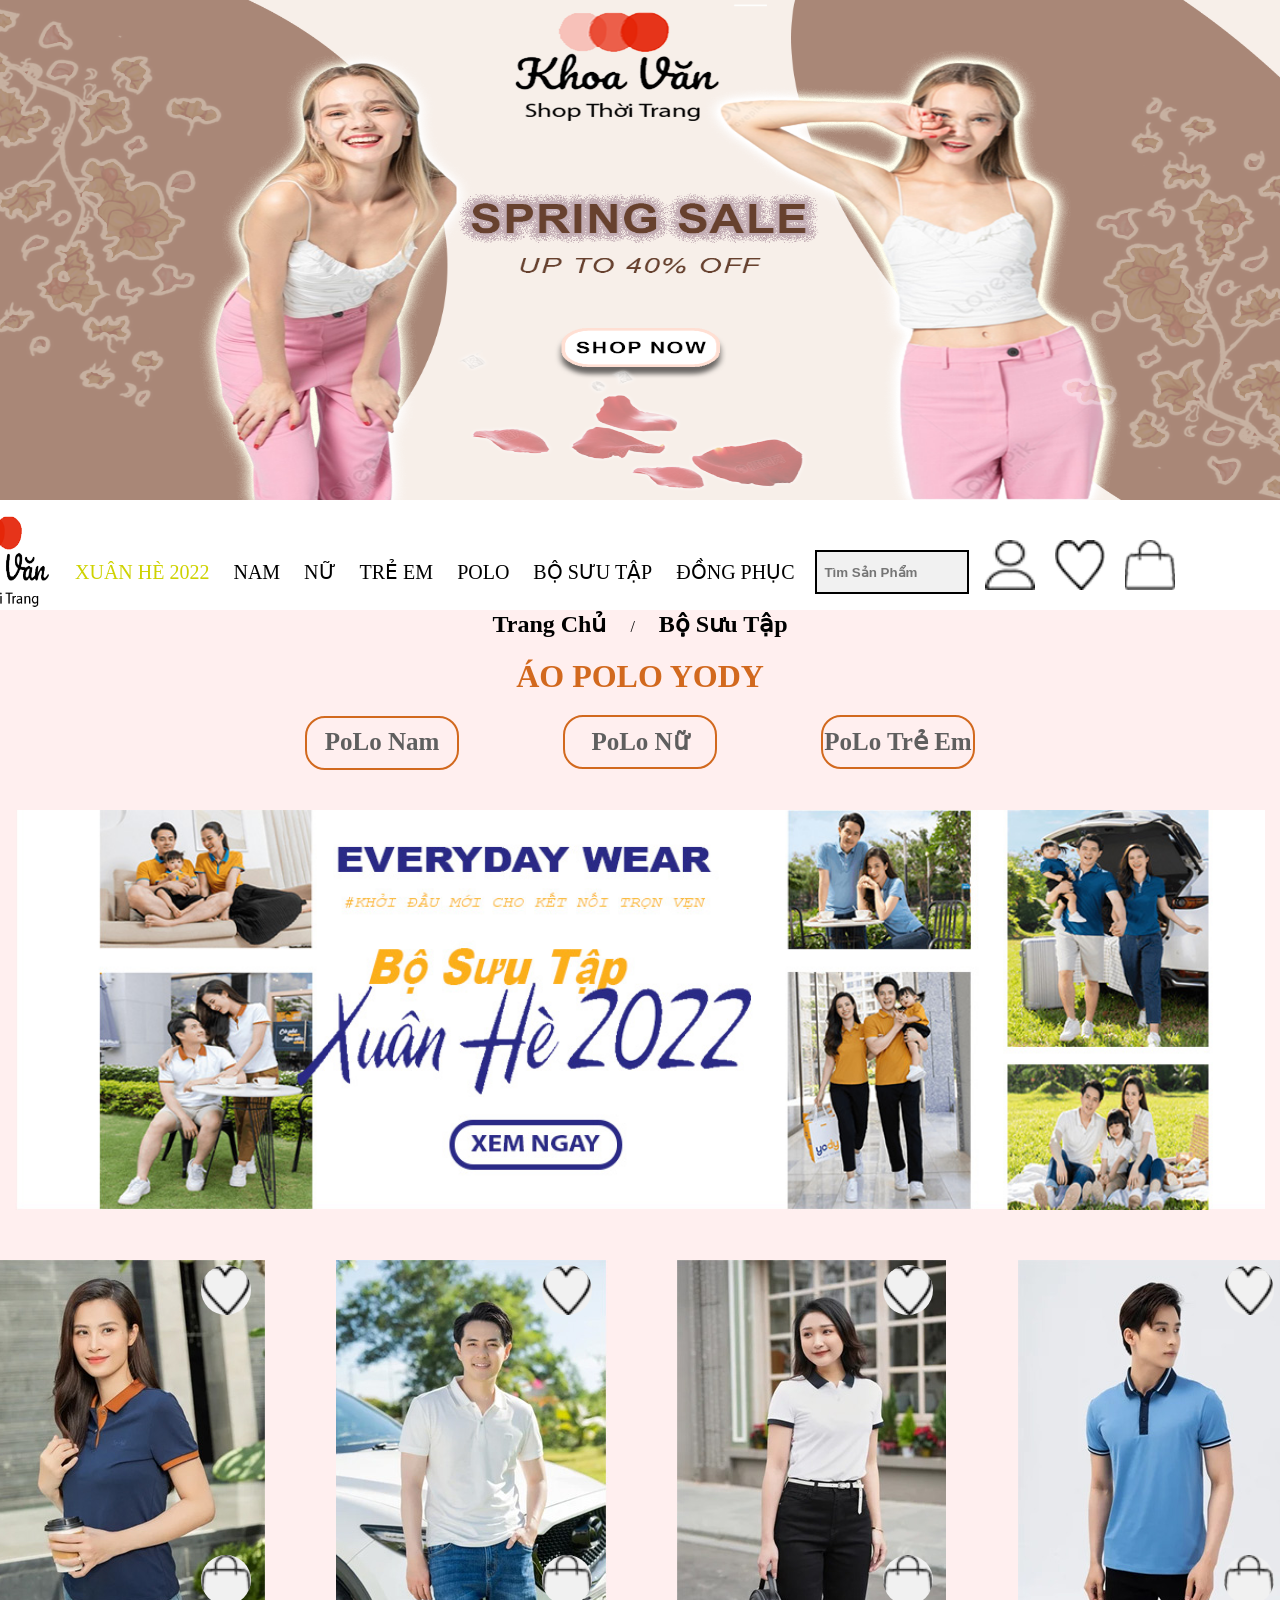
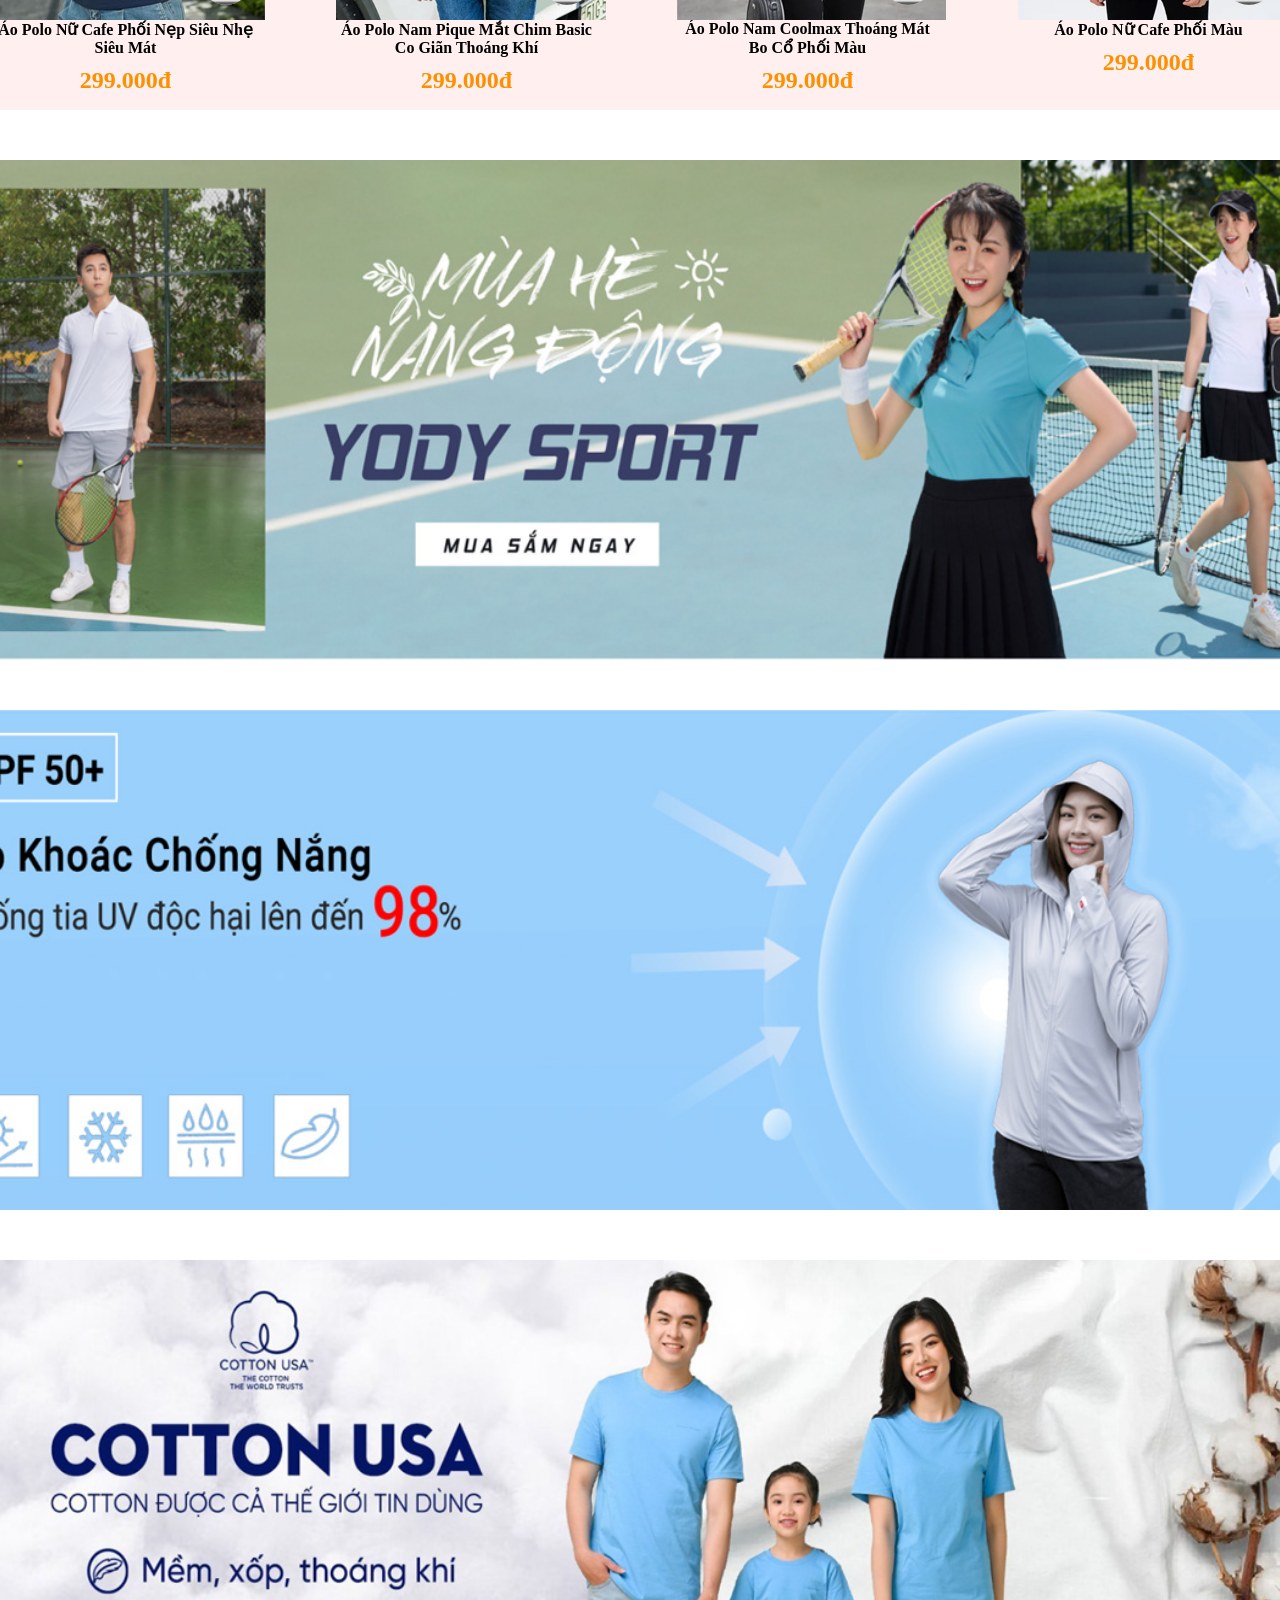
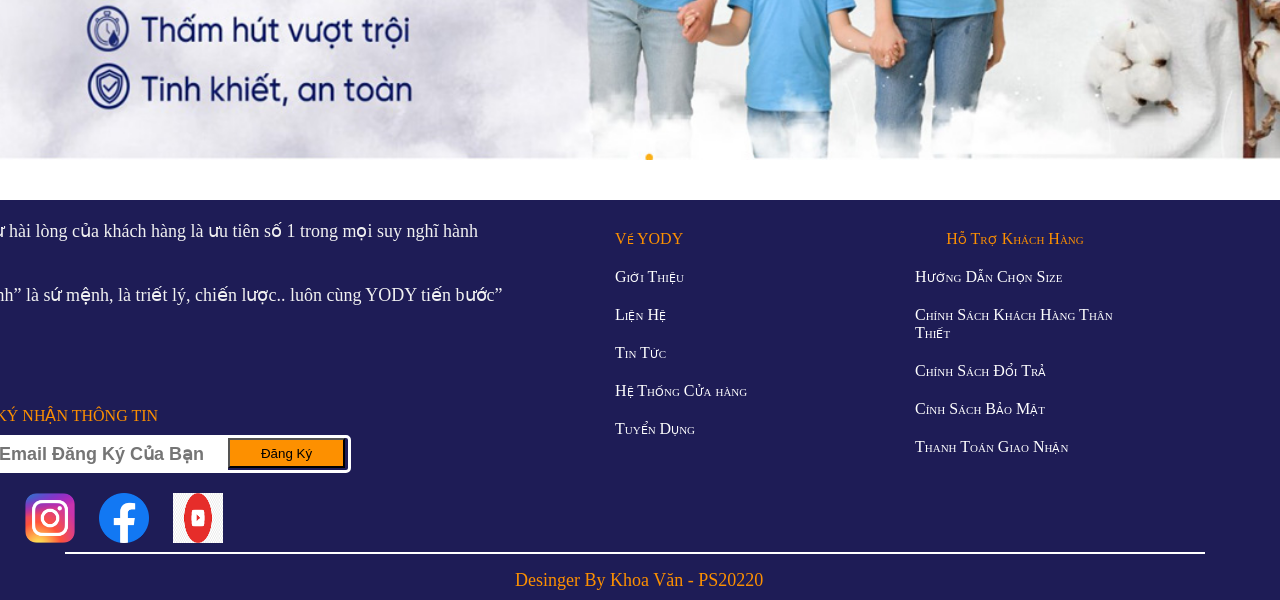
<file: Index.html>
<!DOCTYPE html>
<html lang="en">
<head>
    <meta charset="UTF-8">
    <meta http-equiv="X-UA-Compatible" content="IE=edge">
    <meta name="viewport" content="width=device-width, initial-scale=1.0">
    <title>Document</title>
    <link rel="stylesheet" href="./Index.css">
</head>
<body>
    <div class="container">
        <header>
           <a href=""><div class="banner"></div></a> 
        </header>

        <nav>
           <a href=""> <div class="logo"></div></a>
            <div class="containermenu">
                <div class="menu" ><a href="./SanPham.html" style="color: #ced200;">XUÂN HÈ 2022</a></div>
                <div class="menu"><a href="">NAM</a></div>
                <div class="menu"><a href="">NỮ</a></div>
                <div class="menu"><a href="">TRẺ EM</a></div>
                <div class="menu"><a href="">POLO</a></div>
                <div class="menu"><a href="">BỘ SƯU TẬP</a></div>
                <div class="menu"><a href="">ĐỒNG PHỤC</a></div>
            </div>
            <div class="tsp">
                <input  type="text"  name="" id="" placeholder="  Tìm Sản Phẩm">
            </div>
            <div class="icon"><a href=""><div class="user"></div></a></div>
            <div class="icon1"><a href=""><div class="tim"></div></a></div>
            <div class="icon2"><a href=""><div class="giohang"></div></a></div>
        </nav>
        <div class="menu2">
            <div class="a"><a href="">Trang Chủ</a></div> / 
            <div class="a"><a href="">Bộ Sưu Tập</a></div>
            <div class="chu">ÁO POLO YODY</div>
            <div class="boxmenu"><a href="">PoLo Nam</a></div>
            <div class="boxmenu"><a href="">PoLo Nữ</a></div>
            <div class="boxmenu"><a href="">PoLo Trẻ Em</a></div>
            <a href=""> <div class="banner2"></div></a>
        </div>
        <div class="menu3"></div>
       <a href=""> <div class="banner3"></div></a> 
       <a href=""> <div class="banner4"></div></a> 
       <a href=""><div class="banner5"></div></a> 
        <footer>
            <div class="containerbox1">
            <div class="text">“Đặt sự hài lòng của khách hàng là ưu tiên số 1 trong mọi suy nghĩ hành động </div>
                <div class="text">
                của mình” là sứ mệnh, là triết lý, chiến lược.. luôn cùng YODY tiến bước”</div>
            <div class="dkntt">ĐĂNG KÝ NHẬN THÔNG TIN</div>
            <div class="dangky">
                <input  type="text" placeholder="Nhập Email Đăng Ký Của Bạn">
                <button id="buttondk" >Đăng Ký</button>
            </div>
            <div class="logomxh">
               <a href=""> <div class="boxmxh"><img src="./logomxh1.png" alt=""></div></a> 
               <a href=""> <div class="boxmxh"><img src="./logomxh2.png" alt=""></div></a> 
               <a href=""><div class="boxmxh"><img src="./logomxh3.png" alt=""></div></a> 
            </div>
        </div>
        <div class="veyody">
            <ul> Về YODY
                <li><a href="">Giới Thiệu</a></li>
                <li><a href="">Liện Hệ</a></li>
                <li><a href="">Tin Tức</a></li>
                <li><a href="">Hệ Thống Cửa hàng</a></li>
                <li><a href="">Tuyển Dụng</a></li>
            </ul>
        </div>
        <div class="htkh">
            <ul> Hỗ Trợ Khách Hàng
                <li><a href="">Hướng Dẫn Chọn Size</a></li>
                <li><a href="">Chính Sách Khách Hàng Thân Thiết</a></li>
                <li><a href="">Chính Sách Đổi Trả</a></li>
                <li><a href="">Cính Sách Bảo Mật</a></li>
                <li><a href="">Thanh Toán Giao Nhận</a></li>
            </ul>
        </div>
        <div class="dk"></div>
        <div class="bq">Desinger By Khoa Văn - PS20220</div>
        </footer>
    </div>
    <script src="./Index.js"></script>
</body>
</html>
</file>
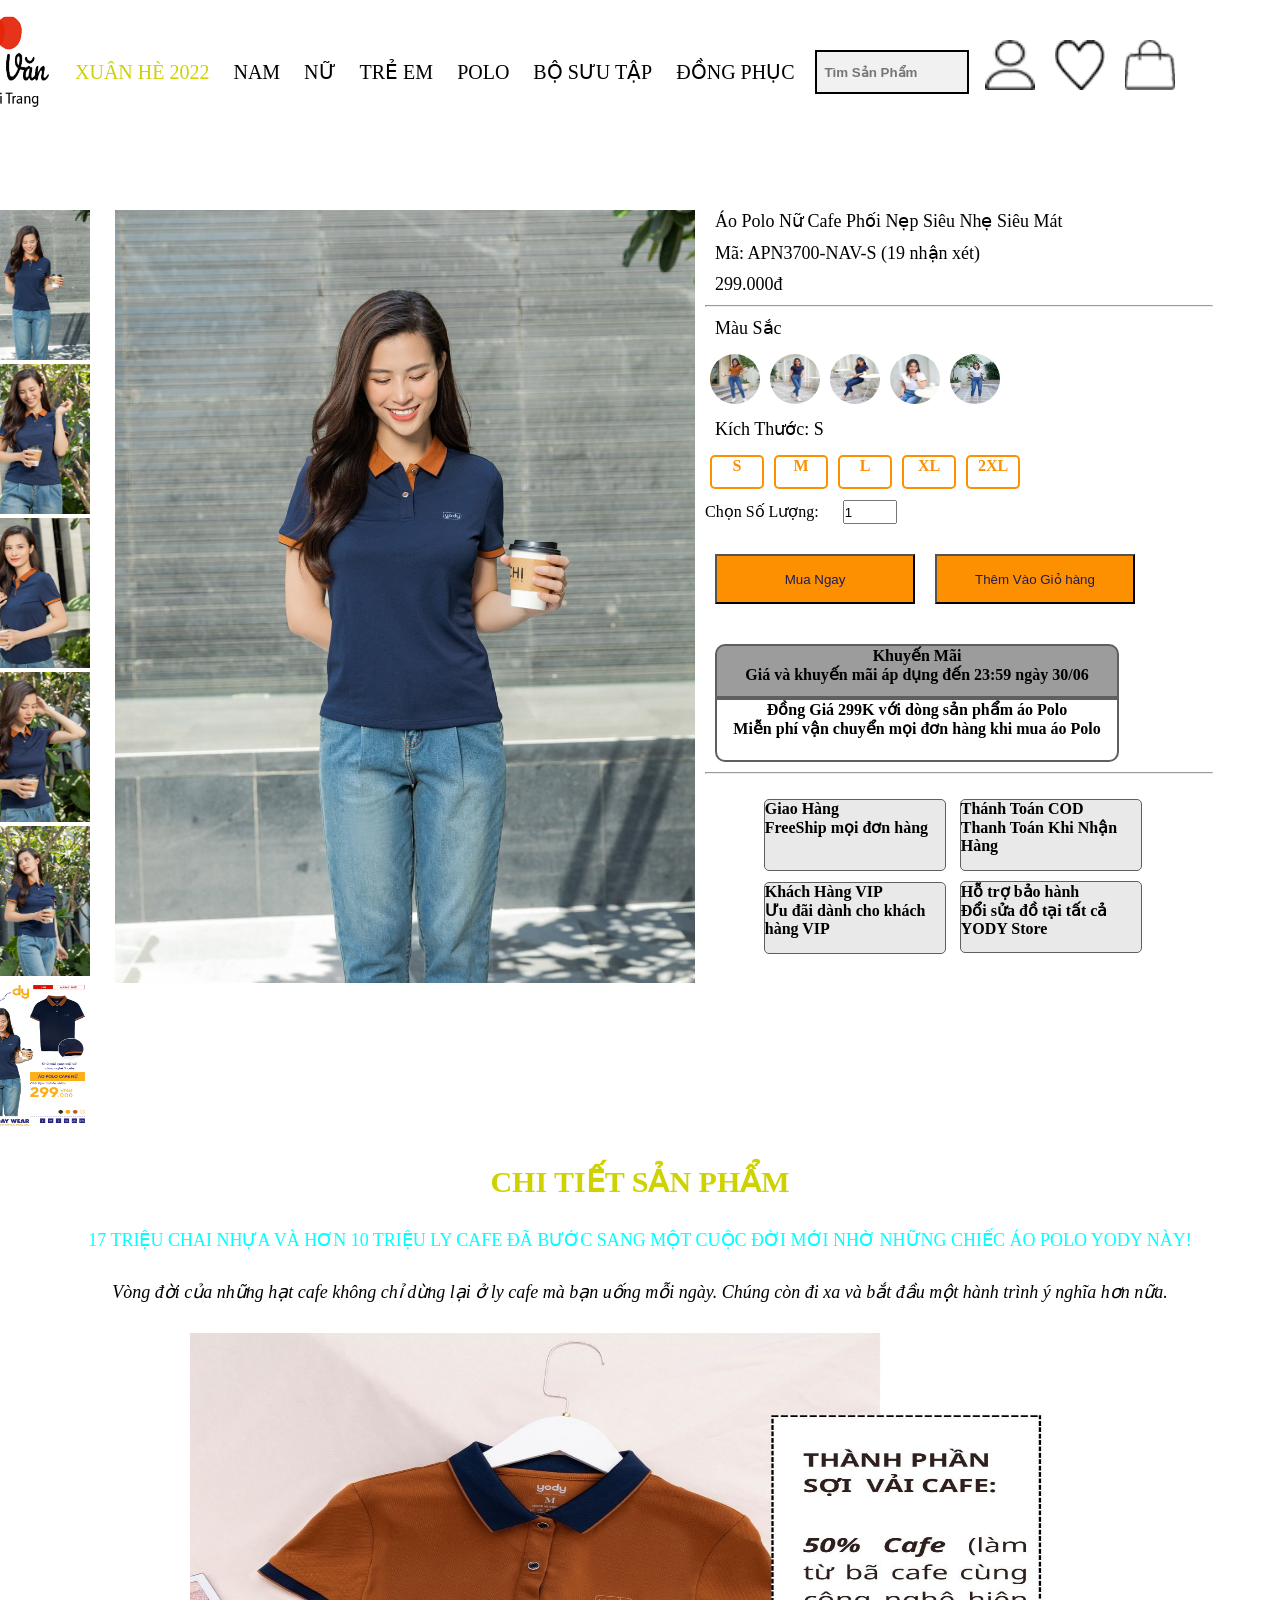
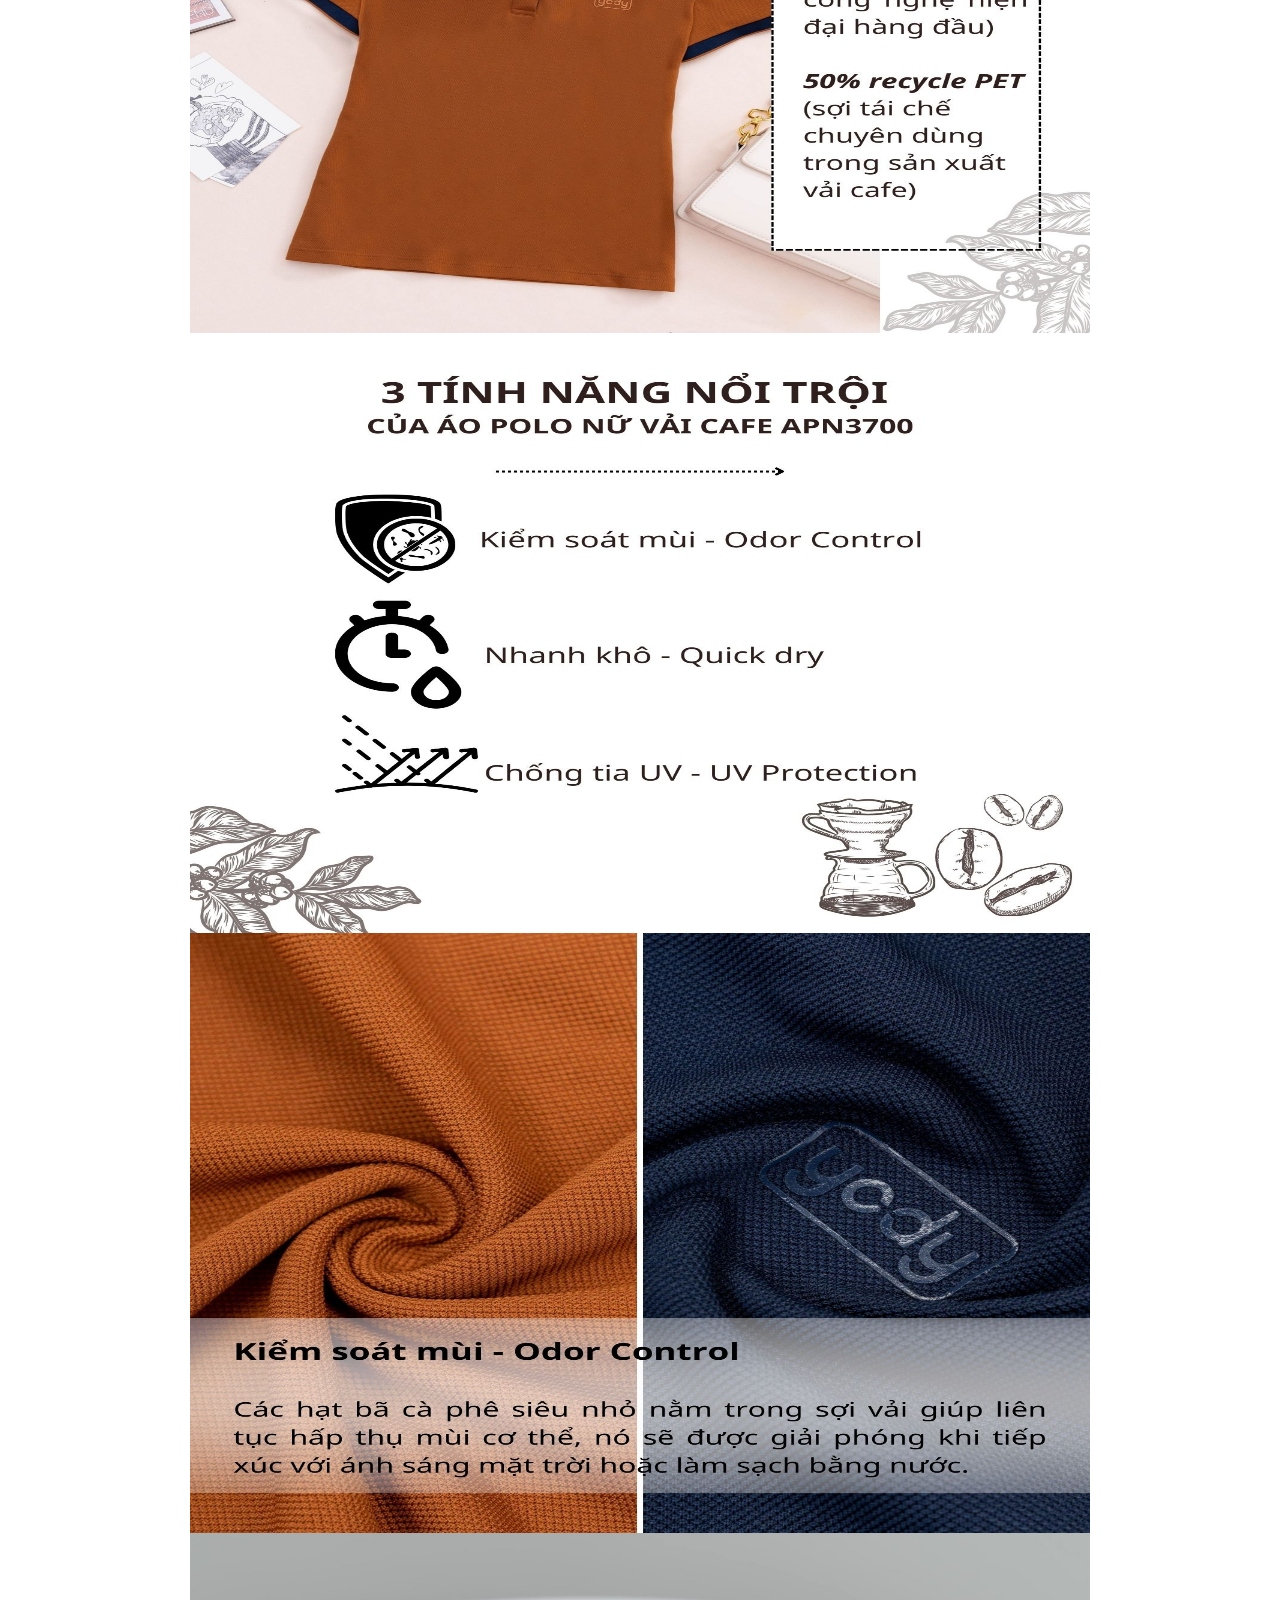
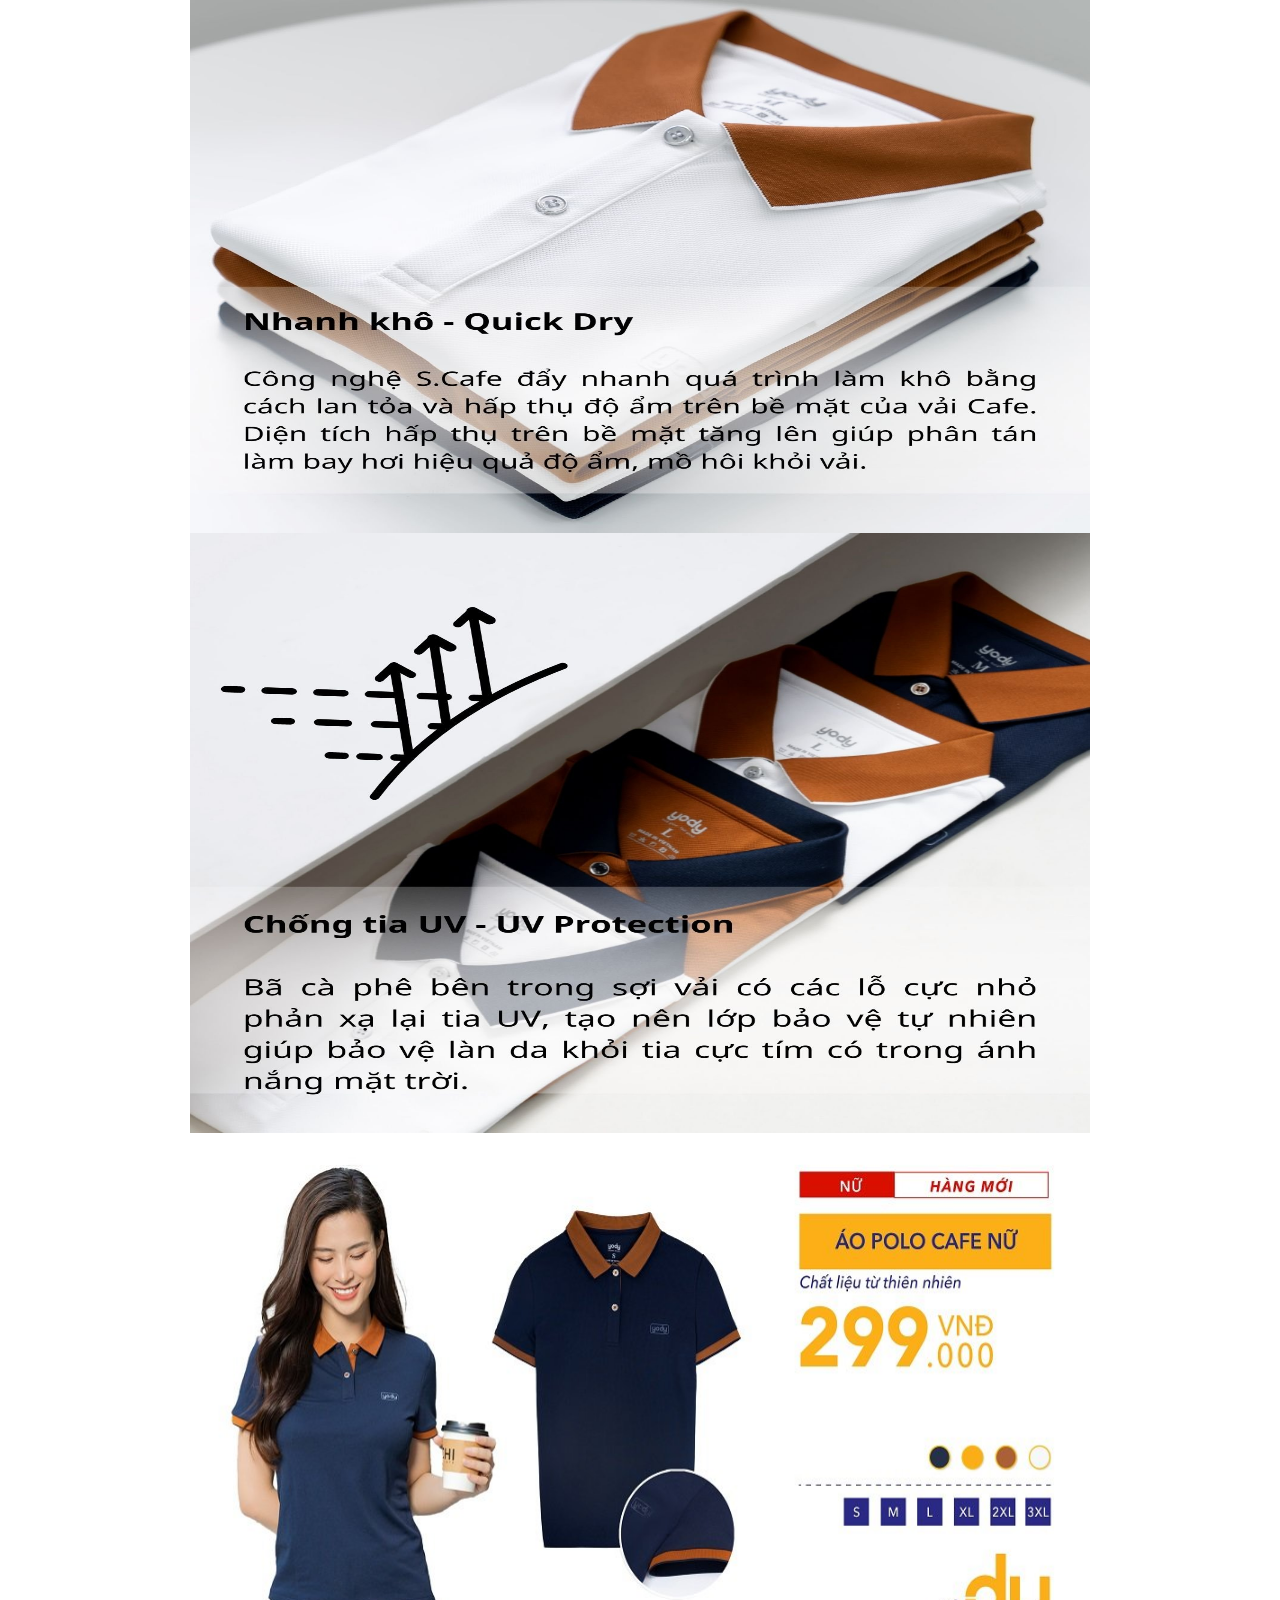
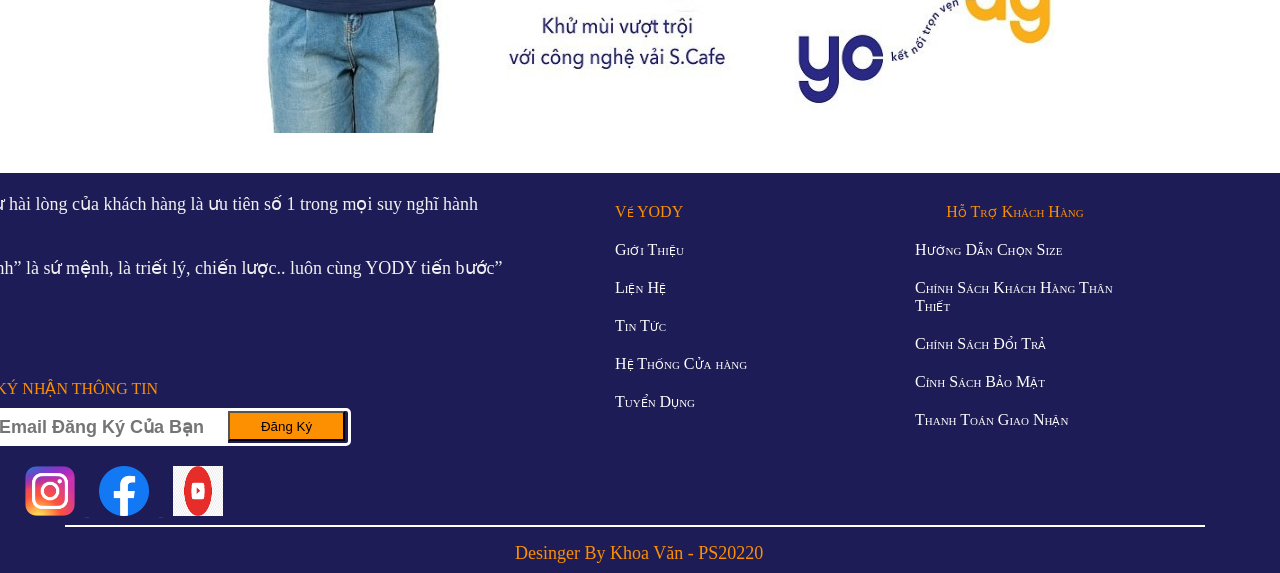
<file: ChiTietSP.html>
<!DOCTYPE html>
<html lang="en">

<head>
    <meta charset="UTF-8">
    <meta http-equiv="X-UA-Compatible" content="IE=edge">
    <meta name="viewport" content="width=device-width, initial-scale=1.0">
    <title>Document</title>
    <link rel="stylesheet" href="./ChitietSP.css">
</head>

<body>
    <div class="container">
        <nav>
            <a href="./Index.html">
                <div class="logo"></div>
            </a>
            <div class="containermenu">
                <div class="menu"><a href="./SanPham.html" style="color: #ced200;">XUÂN HÈ 2022</a></div>
                <div class="menu"><a href="">NAM</a></div>
                <div class="menu"><a href="">NỮ</a></div>
                <div class="menu"><a href="">TRẺ EM</a></div>
                <div class="menu"><a href="">POLO</a></div>
                <div class="menu"><a href="">BỘ SƯU TẬP</a></div>
                <div class="menu"><a href="">ĐỒNG PHỤC</a></div>
            </div>
            <div class="tsp">
                <input type="text" name="" id="" placeholder="  Tìm Sản Phẩm">
            </div>
            <div class="icon"><a href="">
                    <div class="user"></div>
                </a></div>
            <div class="icon1"><a href="">
                    <div class="tim"></div>
                </a></div>
            <div class="icon2"><a href="">
                    <div class="giohang"></div>
                </a></div>
        </nav>
        <article>
            <div class="containerboxsp">
                <div class="boxsp"><img src="./1.jpg" alt=""></div>
                <div class="boxsp"><img src="./2.jpg" alt=""></div>
                <div class="boxsp"><img src="./3.jpg" alt=""></div>
                <div class="boxsp"><img src="./4.jpg" alt=""></div>
                <div class="boxsp"><img src="./5.jpg" alt=""></div>
                <div class="boxsp"><img src="./6.jpg" alt=""></div>
            </div>
            <div class="boxsp1"><img src="./1.jpg" alt=""></div>
            <div class="boxsp2">
                <p>Áo Polo Nữ Cafe Phối Nẹp Siêu Nhẹ Siêu Mát</p>
                <p>Mã: APN3700-NAV-S (19 nhận xét)</p>
                <p>299.000đ </p>
                <hr>
                <p>Màu Sắc</p>    
            <div class="boxtron">
                <div class="boxtron1"><img src="./q.jpg" alt=""></div>
                <div class="boxtron1"><img src="./w.jpg" alt=""></div>
                <div class="boxtron1"><img src="./e.jpg" alt=""></div>
                <div class="boxtron1"><img src="./r.jpg" alt=""></div>
                <div class="boxtron1"><img src="./t.jpg" alt=""></div>
            </div>
            <p>Kích Thước: S</p>
            <div class="boxsize">
                <div class="boxsize1">S</div>
                <div class="boxsize1">M</div>
                <div class="boxsize1">L</div>
                <div class="boxsize1">XL</div>
                <div class="boxsize1">2XL</div>
            </div>
            <div class="csl">Chọn Số Lượng: <input type="number" name="" id="" value="1"></div>
            <div class="muasp">
                <div class="muasp1"><button type="submit">Mua Ngay</button></div>
                <div class="muasp1"><button type="submit">Thêm Vào Giỏ hàng</button></div>
            </div>
            <div class="km">Khuyến Mãi <br> Giá và khuyến mãi áp dụng đến 23:59 ngày 30/06</div>
            <div class="km1">Đồng Giá 299K với dòng sản phẩm áo Polo <br> Miễn phí vận chuyển mọi đơn hàng khi mua áo Polo</div>
            <hr>
            <div class="boxgiaohang">
                <div class="boxgiaohang1">Giao Hàng <br> FreeShip mọi đơn hàng</div>
                <div class="boxgiaohang1">Thánh Toán COD <br> Thanh Toán Khi Nhận Hàng</div>
                <div class="boxgiaohang1">Khách Hàng VIP <br> Ưu đãi dành cho khách hàng VIP</div>
                <div class="boxgiaohang1">Hỗ trợ bảo hành <br>Đổi sửa đồ tại tất cả YODY Store</div>
            </div>
        </div>
        </article>
        <div class="ctsp">
            <p style="font-weight:bold;font-size: 30px;color: #ced200;"> CHI TIẾT SẢN PHẨM </p>
               <p style="color:cyan ;">17 TRIỆU CHAI NHỰA VÀ HƠN 10 TRIỆU LY CAFE ĐÃ BƯỚC SANG MỘT CUỘC ĐỜI MỚI NHỜ NHỮNG CHIẾC ÁO POLO YODY NÀY! </p> 
                
                <p style="font-style: italic;">Vòng đời của những hạt cafe không chỉ dừng lại ở ly cafe mà bạn uống mỗi ngày. Chúng còn đi xa và bắt đầu một hành trình ý nghĩa hơn nữa.</p>
            </div>
            <div class="boxctsp"><img src="./z.jpg" alt=""></div>
            <div class="boxctsp"><img src="./x.jpg" alt=""></div>
            <div class="boxctsp"><img src="./c.jpg" alt=""></div>
            <div class="boxctsp"><img src="./v.jpg" alt=""></div>
            <div class="boxctsp"><img src="./b.jpg" alt=""></div>
            <div class="boxctsp"><img src="./n.jpg" alt=""></div>
        <footer>
            <div class="containerbox1">
                <div class="text">“Đặt sự hài lòng của khách hàng là ưu tiên số 1 trong mọi suy nghĩ hành động </div>
                <div class="text">
                    của mình” là sứ mệnh, là triết lý, chiến lược.. luôn cùng YODY tiến bước”</div>
                <div class="dkntt">ĐĂNG KÝ NHẬN THÔNG TIN</div>
                <div class="dangky">
                    <input type="text" placeholder="Nhập Email Đăng Ký Của Bạn">
                    <button id="buttondk">Đăng Ký</button>
                </div>
                <div class="logomxh">
                    <a href="">
                        <div class="boxmxh"><img src="./logomxh1.png" alt=""></div>
                    </a>
                    <a href="">
                        <div class="boxmxh"><img src="./logomxh2.png" alt=""></div>
                    </a>
                    <a href="">
                        <div class="boxmxh"><img src="./logomxh3.png" alt=""></div>
                    </a>
                </div>
            </div>
            <div class="veyody">
                <ul> Về YODY
                    <li><a href="">Giới Thiệu</a></li>
                    <li><a href="">Liện Hệ</a></li>
                    <li><a href="">Tin Tức</a></li>
                    <li><a href="">Hệ Thống Cửa hàng</a></li>
                    <li><a href="">Tuyển Dụng</a></li>
                </ul>
            </div>
            <div class="htkh">
                <ul> Hỗ Trợ Khách Hàng
                    <li><a href="">Hướng Dẫn Chọn Size</a></li>
                    <li><a href="">Chính Sách Khách Hàng Thân Thiết</a></li>
                    <li><a href="">Chính Sách Đổi Trả</a></li>
                    <li><a href="">Cính Sách Bảo Mật</a></li>
                    <li><a href="">Thanh Toán Giao Nhận</a></li>
                </ul>
            </div>
            <div class="dk"></div>
            <div class="bq">Desinger By Khoa Văn - PS20220</div>
        </footer>
    </div>
</body>

</html>
</file>
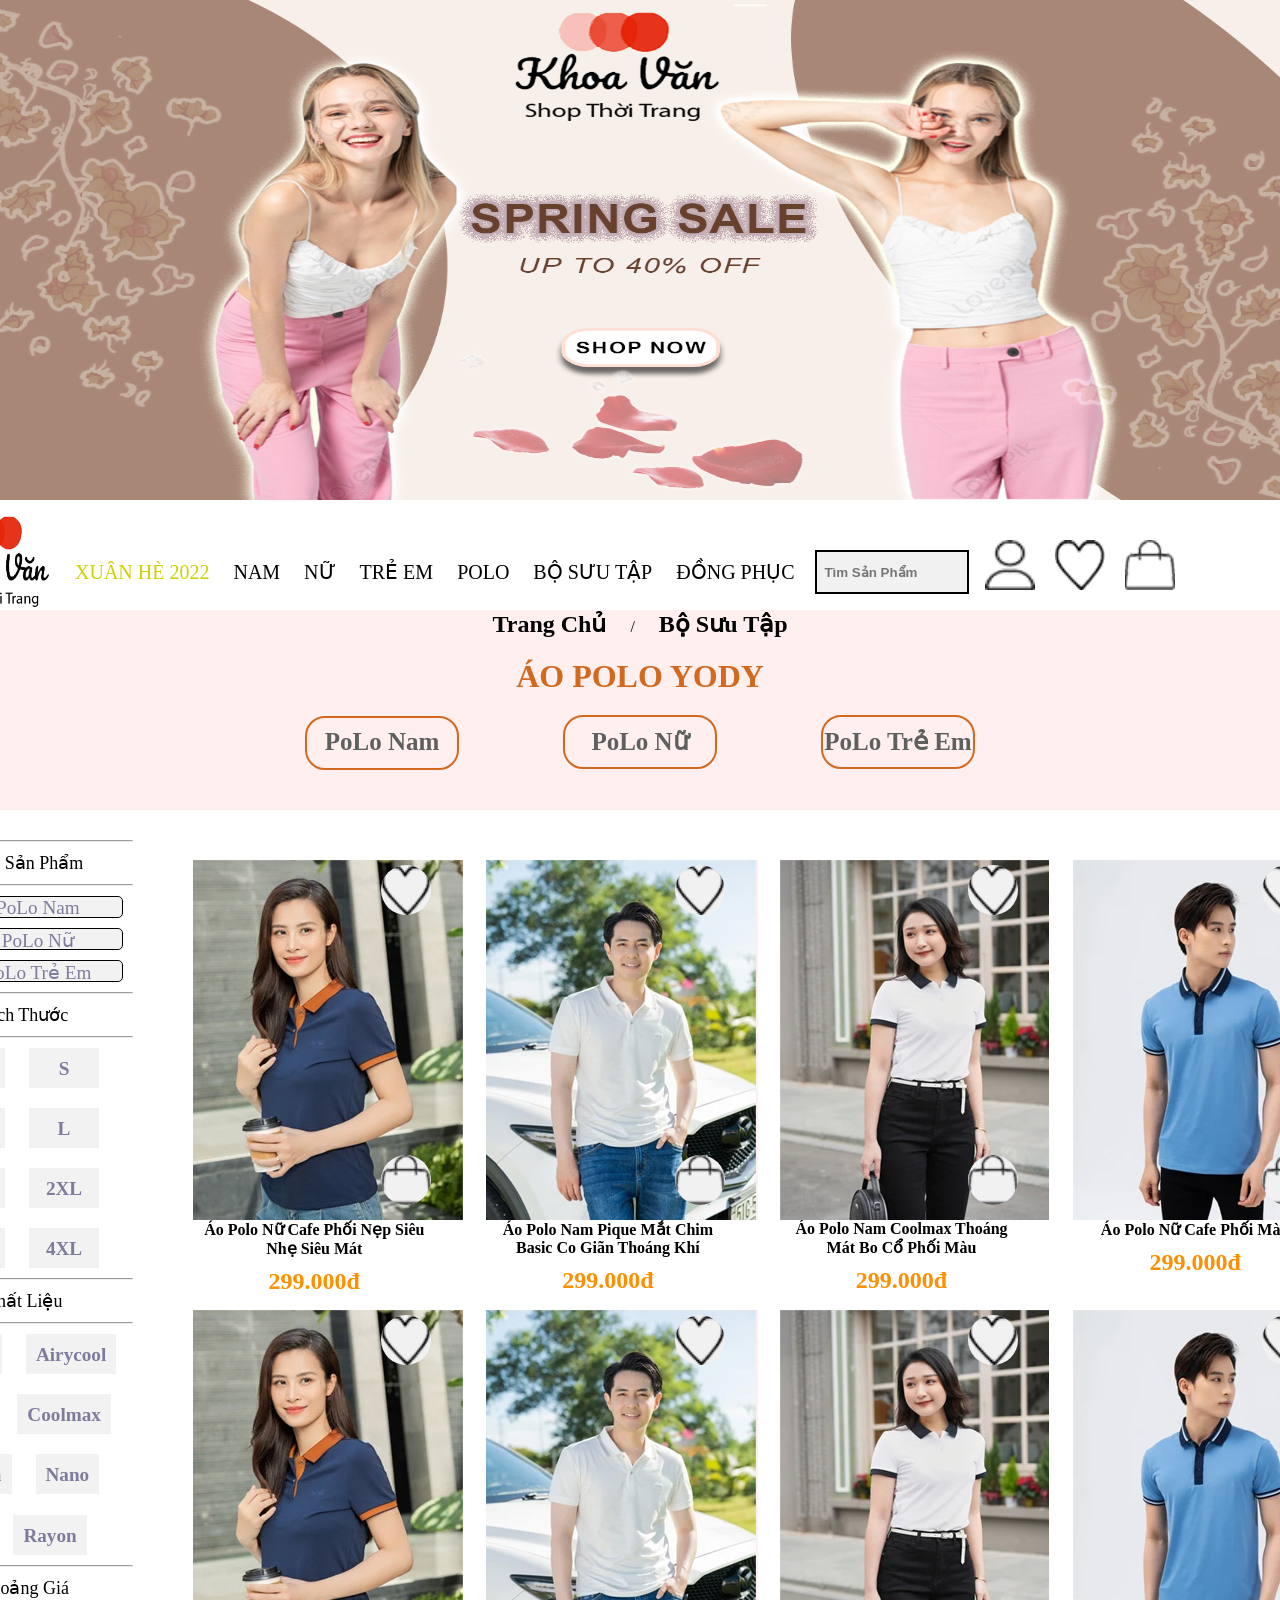
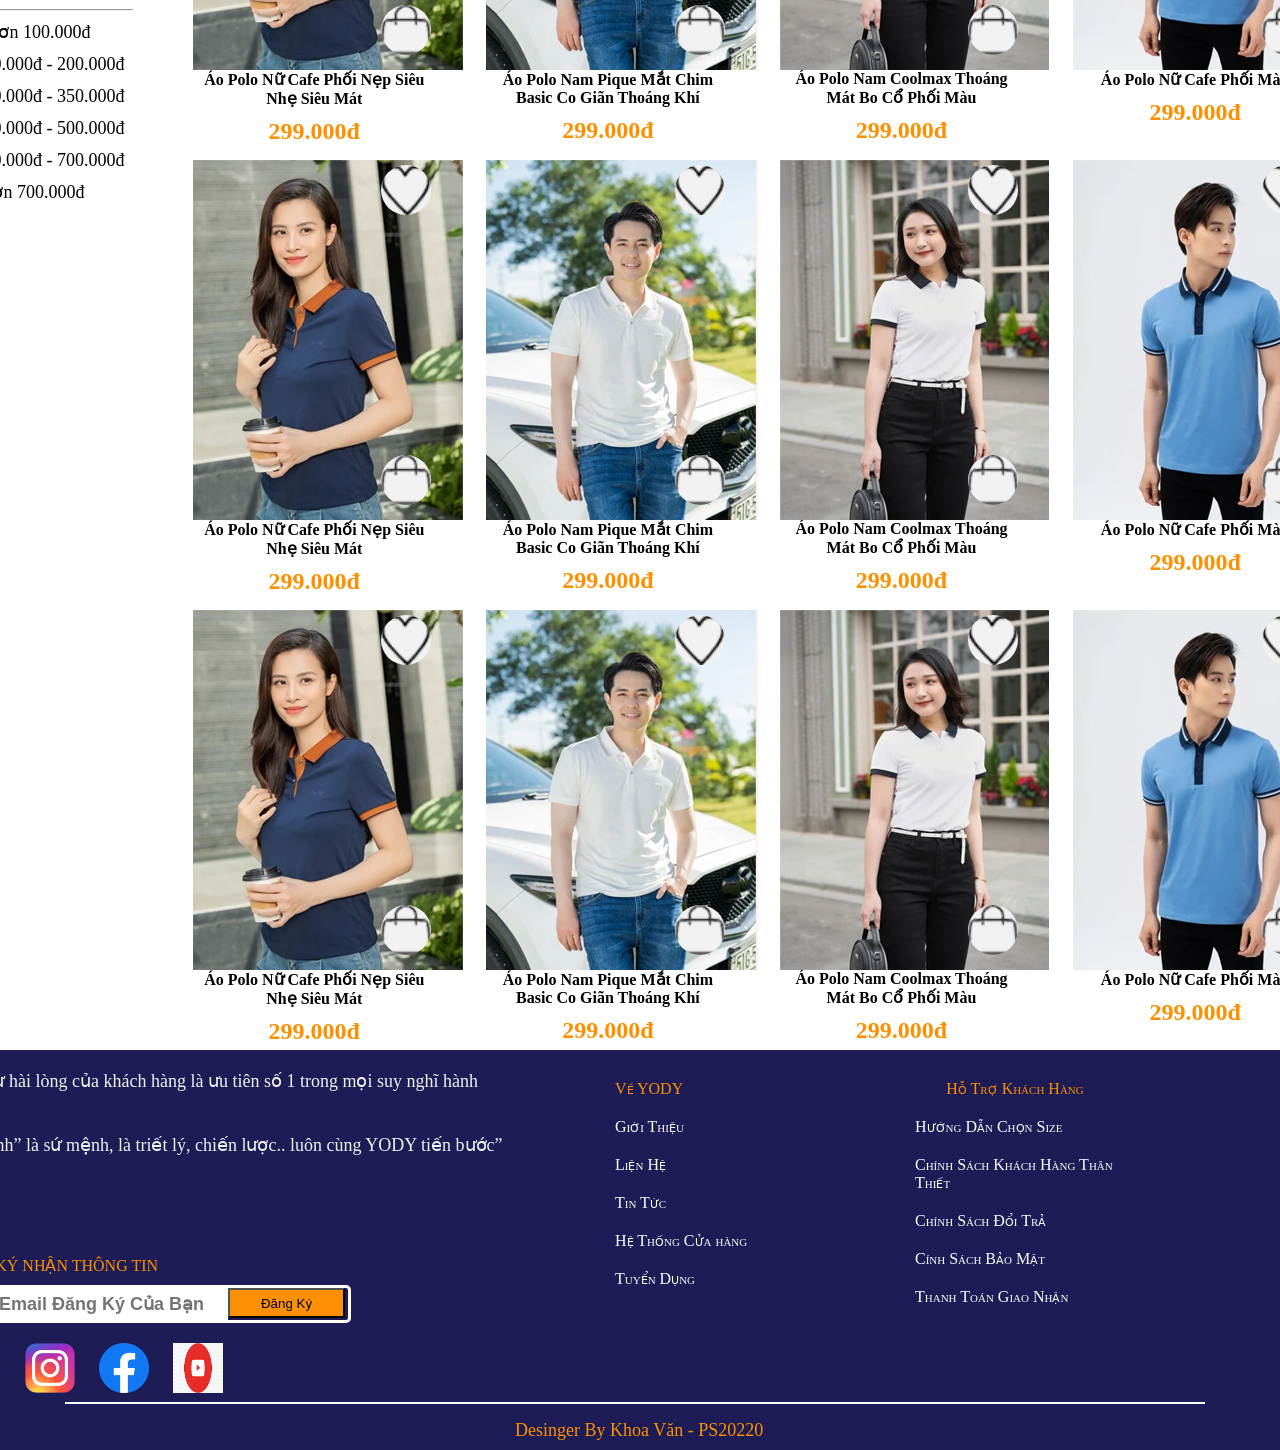
<file: SanPham.html>
<!DOCTYPE html>
<html lang="en">
<head>
    <meta charset="UTF-8">
    <meta http-equiv="X-UA-Compatible" content="IE=edge">
    <meta name="viewport" content="width=device-width, initial-scale=1.0">
    <title>Document</title>
    <link rel="stylesheet" href="./sanpham.css">
</head>
<body>
    <div class="container">
        <header>
           <a href=""><div class="banner"></div></a> 
        </header>

        <nav>
           <a href="./Index.html"> <div class="logo"></div></a>
            <div class="containermenu">
                <div class="menu" ><a href="./SanPham.html" style="color: #ced200;">XUÂN HÈ 2022</a></div>
                <div class="menu"><a href="">NAM</a></div>
                <div class="menu"><a href="">NỮ</a></div>
                <div class="menu"><a href="">TRẺ EM</a></div>
                <div class="menu"><a href="">POLO</a></div>
                <div class="menu"><a href="">BỘ SƯU TẬP</a></div>
                <div class="menu"><a href="">ĐỒNG PHỤC</a></div>
            </div>
            <div class="tsp">
                <input  type="text"  name="" id="" placeholder="  Tìm Sản Phẩm">
            </div>
            <div class="icon"><a href=""><div class="user"></div></a></div>
            <div class="icon1"><a href=""><div class="tim"></div></a></div>
            <div class="icon2"><a href=""><div class="giohang"></div></a></div>
        </nav>
        <div class="menu2">
            <div class="a"><a href="">Trang Chủ</a></div> / 
            <div class="a"><a href="">Bộ Sưu Tập</a></div>
            <div class="chu">ÁO POLO YODY</div>
            <div class="boxmenu"><a href="">PoLo Nam</a></div>
            <div class="boxmenu"><a href="">PoLo Nữ</a></div>
            <div class="boxmenu"><a href="">PoLo Trẻ Em</a></div>
        </div>
        <div class="containernd">
       <aside>
           <hr>
           <p>Loại Sản Phẩm</p>
           <hr>
            <div class="lsp"> 
                <div class="boxlsp"><a href="">Áo PoLo Nam </a></div>
                <div class="boxlsp"><a href="">Áo PoLo Nữ</a></div>
                <div class="boxlsp"><a href="">Áo PoLo Trẻ Em</a></div>
            </div>
            <hr>
            <p>Kích Thước</p>
            <hr>
            <div class="kichthuoc">
                <a href="" class="boxkt">XS</a>
                <a href="" class="boxkt">S</a>
                <a href="" class="boxkt">M</a>
                <a href="" class="boxkt">L</a>
                <a href="" class="boxkt">XL</a>
                <a href="" class="boxkt">2XL</a>
                <a href="" class="boxkt">3XL</a>
                <a href="" class="boxkt">4XL</a>
            </div>
            <hr>
            <p>Chất Liệu</p>
            <hr>
            <div class="chatlieu">
                <a href="" class="boxcl">Pique</a>
                <a href="" class="boxcl">Airycool</a>
                <a href="" class="boxcl">Cafe</a>
                <a href="" class="boxcl">Coolmax</a>
                <a href="" class="boxcl">Cotton</a>
                <a href="" class="boxcl">Nano</a>
                <a href="" class="boxcl">Lụa</a>
                <a href="" class="boxcl">Rayon</a>
            </div>
            <hr>
            <p>Khoảng Giá</p>
            <hr>
            <div class="khoanggia">
            <a href="" class="kg"><input  type="checkbox">Nhỏ Hơn 100.000đ</a>
            <a href="" class="kg"><input  type="checkbox">Từ 100.000đ - 200.000đ</a>
            <a href="" class="kg"><input  type="checkbox">Từ 200.000đ - 350.000đ</a>
            <a href="" class="kg"><input  type="checkbox">Từ 350.000đ - 500.000đ</a>
            <a href="" class="kg"><input  type="checkbox">Từ 500.000đ - 700.000đ</a>
            <a href="" class="kg"><input  type="checkbox">Lớn hơn 700.000đ</a>
            </div>
       </aside>
       <article>
        <div class="menu3"></div>
        <div class="menu4"></div>
        <div class="menu5"></div>
        <div class="menu6"></div>
       </article>
    </div>
        <footer>
            <div class="containerbox1">
            <div class="text">“Đặt sự hài lòng của khách hàng là ưu tiên số 1 trong mọi suy nghĩ hành động </div>
                <div class="text">
                của mình” là sứ mệnh, là triết lý, chiến lược.. luôn cùng YODY tiến bước”</div>
            <div class="dkntt">ĐĂNG KÝ NHẬN THÔNG TIN</div>
            <div class="dangky">
                <input  type="text" placeholder="Nhập Email Đăng Ký Của Bạn">
                <button id="buttondk" >Đăng Ký</button>
            </div>
            <div class="logomxh">
               <a href=""> <div class="boxmxh"><img src="./logomxh1.png" alt=""></div></a> 
               <a href=""> <div class="boxmxh"><img src="./logomxh2.png" alt=""></div></a> 
               <a href=""><div class="boxmxh"><img src="./logomxh3.png" alt=""></div></a> 
            </div>
        </div>
        <div class="veyody">
            <ul> Về YODY
                <li><a href="">Giới Thiệu</a></li>
                <li><a href="">Liện Hệ</a></li>
                <li><a href="">Tin Tức</a></li>
                <li><a href="">Hệ Thống Cửa hàng</a></li>
                <li><a href="">Tuyển Dụng</a></li>
            </ul>
        </div>
        <div class="htkh">
            <ul> Hỗ Trợ Khách Hàng
                <li><a href="">Hướng Dẫn Chọn Size</a></li>
                <li><a href="">Chính Sách Khách Hàng Thân Thiết</a></li>
                <li><a href="">Chính Sách Đổi Trả</a></li>
                <li><a href="">Cính Sách Bảo Mật</a></li>
                <li><a href="">Thanh Toán Giao Nhận</a></li>
            </ul>
        </div>
        <div class="dk"></div>
        <div class="bq">Desinger By Khoa Văn - PS20220</div>
        </footer>
    </div>
    <script src="./sanpham.js"></script>
</body>
</html>
</file>
<file: Index.css>
*{
    margin: 0;
    padding: 0;
}
.container{
    width: 1450px;
    margin: 0px auto;
}
body{
    display: flex;
    justify-content: center;
    align-items: center;
    background:  white;
}
header{
    width: 100%;
    height: 500px;
    border: none;
    margin: 0px auto;
}
.banner{
    width: 100%;
    height: 500px;
    background: url(./Banner.png);
    background-repeat: no-repeat;
    background-size: 100% 100%;
}
nav{
    margin: 0px auto;
    width: auto;
    height: 100px;
    clear: both;
    margin-top: 10px;
    position: relative;
}
.logo{
    width: 160px;
    height: 100px;
    position: absolute;
    background: url(./PS20220_ShopKhoaVăn_LoGo.png);
    background-size: 100% 100%;
}
.containermenu{
    position: absolute ;
    width: 740px;
    height: auto;
    margin-left: 150px;
    margin-top: 50px;
}
.menu{
    display: inline;
    margin: 10px;
    font-size: 20px;
    font-weight: normal;
    font-family: 'Times New Roman', Times, serif;
}
.menu>a{
    text-decoration: none;
    color: black;
}
.menu>a:hover{
    font-weight: bolder;
    font-family: 'Franklin Gothic Medium', 'Arial Narrow', Arial, sans-serif;
    color: chocolate;
}
.tsp{
    position: absolute;
    margin-left: 900px;
    margin-top: 40px;
}
.tsp>input{
    height: 40px;
    width: 150px;
    border: 2px solid black;
    border-radius: 10ppx 10ppx 10ppx 10ppx;
    font-weight: bold;
    color: black;
    background: #f1f1f1;
}
.icon{
    position: absolute;
    height: 50px;
    width: 50px;
    margin-left: 1070px;
    margin-top: 30px;
}
.user{
    height: 100%;
    width: 100%;
    background: url(./icon-user.png);
    background-repeat: no-repeat;
    background-size: 100% 100%;

}
.icon1{
    position: absolute;
    height: 50px;
    width: 50px;
    margin-left: 1140px;
    margin-top: 30px;
}
.tim{
    height: 100%;
    width: 100%;
    background: url(./icon-tim.png);
    background-repeat: no-repeat;
    background-size: 100% 100%;

}
.icon2{
    position: absolute;
    height: 50px;
    width: 50px;
    margin-left: 1210px;
    margin-top: 30px;
}
.giohang{
    height: 100%;
    width: 100%;
    background: url(./icon-giohang.png);
    background-repeat: no-repeat;
    background-size: 100% 100%;

}
.menu2{
    width: 1450px;
    height: 600px;
    text-align: center;
    background: #ffefef;
    position: relative;
    clear: both;
}
.a{
    margin-bottom: 20px;    
    display: inline;
}
.a>a{
    margin: 20px;
    text-decoration: none;
    font-size: x-large;
    color: black;
    font-weight: bold;
}
.a>a:hover{
    padding-top: 20px;
    text-decoration: none;
    font-size: x-large;
    color: chocolate;
    font-weight: bold;
}
.chu{
    margin: 20px;
    font-size: xx-large;
    color: chocolate;
    font-weight: bold;
}

.boxmenu{
    display: inline-flex;
    margin: 0px 50px;
    width: 150px;
    height: 50px;
    border: 2px solid chocolate;
    border-radius: 20px 20px 20px 20px;
}
.boxmenu>a{
    text-decoration: none;
    font-size: 25px;
    font-weight: bold;
    color: #5f5f5f;
    margin: 0px auto;
    margin-top: 10px;

}
.boxmenu:hover{
    text-decoration: none;
    font-size: 26px;
    font-weight: bold;
    background-color: #fd9000;

}
.banner2{  
    height: 400px;
    width: 1250px;
    background: url(./PS20220_VõĐứcKhoaVăn_banner2.jpg);
    background-repeat: no-repeat;
    background-size: 100% 100%;
    margin: 0px auto;
    margin-top: 40px;
}
.menu3{
    width: 1450px;
    height: 500px;
    text-align: center;
    background: #ffefef;
    position: relative;
    clear: both;
}
.boxsp{
    margin-top: 50px;
    width: 18%;
    margin-left: 80px;
    float: left;
    height: 400px;
    text-align: center;
}
.imgboxsp{
    height: 350px;
    width: 100%;
    background-repeat: no-repeat;
    background-size: 100% 100%;
    position: relative;
}
.iconboxsp>img{
    height: 50px;
    width: 50px;
    background: #f1f1f1;
    border-radius: 50%;
    background-repeat: no-repeat;
    background-size: 90% 90%;
    background-position: center center;
    position: absolute;
    right: 5px;
    top: 5px;
}
.iconboxsp>img:hover{
    background: brown;
    border-radius: 50%;
    background-image: url(./icon-tim.png);
    background-repeat: no-repeat;
    background-size: 90% 90%;
    background-position: center center;
}
.iconboxsp1>img{
    height: 50px;
    width: 50px;
    background: #f1f1f1;
    border-radius: 50%;
    background-repeat: no-repeat;
    background-size: 90% 90%;
    background-position: center center;
    position: absolute;
    right: 5px;
    bottom: 5px;
}
.iconboxsp1>img:hover{
    background: brown;
    border-radius: 50%;
    background-repeat: no-repeat;
    background-size: 80% 80%;
    background-position: center center;
}
.tensp{
    font-weight:700;
    margin-top: 10px;
    margin-bottom: 10px;
}
.boxsp>a{
    text-decoration: none;
    color: black;
}
.boxsp>a:hover{
    text-decoration: none;
    color: #fd9000;
}
.giasp{
    color: #fd9000;
    font-weight: bold;
    font-size: x-large;
}
.banner3{  
    height: 500px;
    width: 100%;
    background: url(./Banner3.jpg);
    background-repeat: no-repeat;
    background-size: 100% 100%;
    margin-top: 50px;
}
.banner4{  
    height: 500px;
    width: 1450px;
    background: url(./Banner4.jpg);
    background-repeat: no-repeat;
    background-size: 100% 100%;
    margin-top: 50px;
}
.banner5{  
    height: 500px;
    width: 1450px;
    background: url(./Banner5.jpg);
    background-repeat: no-repeat;
    background-size: 100% 100%;
    margin-top: 50px;
}
footer{
    margin-top: 40px;
    height: 400px;
    width: 1440px;
    background: #1e1c56;
    display: inline-flex;
}
.text{
   color: #f1f1f1;
   font-size: large;
    padding-left: 30px;
    padding-top: 20px;
    max-width: 570px;
}
.dangky{
    width: 400px;
    height: 32px;
    border: 3px solid white;
    border-radius: 5px 5px 5px 5px;
    margin-top: 10px;
    margin-left: 30px;
    position: relative;
}
.dangky>input{
    height: 32px;
    width: 280px;
    font-size: large;
    font-weight: 700;
    border: none;
}
#buttondk{
    position: absolute;
    width: 117px;
    height: 30px;
    background: #fd9000;
    text-align: center;
}
.dkntt{
    width: 300px;
    height: auto;
    color: #fd9000;
    font-weight: 500;
    margin-top: 100px;
    margin-left: 30px;
}
.logomxh{
    width: 250px;
    height: 50px;
    position: relative;
    margin-top: 20px;
    margin-left: 100px;
}
.boxmxh{
    display: inline;
    margin: 10px;
}
.boxmxh>img{
    max-width: 50px;
    height: 50px;
}
.containerbox1{
    width: 600px;
    height: auto;
}
.veyody{
    margin-top: 30px;
    width: 150px;
    height: auto;
    margin-left: 100px;
}
.veyody>ul{
    list-style: none;
    color: #fd9000;
    font-variant: small-caps;
}
.veyody>ul>li{
    margin-top: 20px;
}
.veyody>ul>li>a{

    text-decoration: none;
    font-variant: small-caps;
    color: white;
}
.htkh{
    margin-top: 30px;
    width: 200px;
    height: auto;
    margin-left: 150px;
}
.htkh>ul{
    list-style: none;
    color: #fd9000;
    font-variant: small-caps;
    text-align: center;
}
.htkh>ul>li{
    margin-top: 20px;
    text-align: left;
}
.htkh>ul>li>a{
    text-decoration: none;
    font-variant: small-caps;
    color: white;
}
.dk{
    position: absolute;
    margin-top: 350px;
    margin-left: 150px;
    width: 1140px;
    height: 2px;
    border-bottom: 2px solid white;
}
.bq{
    position: absolute;
    font-size: large;
    color: #fd9000;
    margin-top: 370px;
    margin-left: 600px;

}
/* mobile: */
@media only screen and (max-width: 576px) {
    
}
/* table: */
@media only screen and (max-width: 768px) and (max-width: 63.9573em) {
    .container{
        width: 768px;
    }
    .banner{
        width: 100%;
    }
    .containermenu{
        width: 50%;
        margin-top: 20px;
    }
    .tsp{
        display: none;
    }
    .icon{
        margin-left: 550px;
    }
    .icon1{
        margin-left: 620px;
    }
    .icon2{
        margin-left: 690px;
    }
    .menu2{
        width: 100%;
        margin: 0px auto;
    }
    .boxmenu{
        margin: 0px 30px;
    }
    .banner2{
        width: 100%;
    }
    .menu3{
        display: none;
    }
    .banner3{
        width: 100%;
        margin: 0px auto;
        margin-top: 50px;
    }
    .banner4{
        width: 100%;
        margin: 0px auto;
        margin-top: 50px;
    }
    .banner5{
        width: 100%;
        margin: 0px auto;
        margin-top: 50px;
    }
    footer{
        display: none;
    }
}
</file>
<file: ChitietSP.css>
*{
    margin: 0;
    padding: 0;
}
body{
    display: flex;
    justify-content: center;
    align-items: center;
    background:  white;
}
header{
    width: 1450px;
    height: 500px;
    border: none;
}
.banner{
    height: 100%;
    background: url(./Banner.png);
    background-repeat: no-repeat;
    background-size: 100% 100%;
}
nav{
    margin: 0px auto;
    width: 1450px;
    height: 100px;
    clear: both;
    margin-top: 10px;
    position: relative;
}
.logo{
    width: 160px;
    height: 100px;
    position: absolute;
    background: url(./PS20220_ShopKhoaVăn_LoGo.png);
    background-size: 100% 100%;
}
.containermenu{
    position: absolute ;
    width: 740px;
    height: auto;
    margin-left: 150px;
    margin-top: 50px;
}
.menu{
    display: inline;
    margin: 10px;
    font-size: 20px;
    font-weight: normal;
    font-family: 'Times New Roman', Times, serif;
}
.menu>a{
    text-decoration: none;
    color: black;
}
.menu>a:hover{
    font-weight: bolder;
    font-family: 'Franklin Gothic Medium', 'Arial Narrow', Arial, sans-serif;
    color: chocolate;
}
.tsp{
    position: absolute;
    margin-left: 900px;
    margin-top: 40px;
}
.tsp>input{
    height: 40px;
    width: 150px;
    border: 2px solid black;
    border-radius: 10ppx 10ppx 10ppx 10ppx;
    font-weight: bold;
    color: black;
    background: #f1f1f1;
}
.icon{
    position: absolute;
    height: 50px;
    width: 50px;
    margin-left: 1070px;
    margin-top: 30px;
}
.user{
    height: 100%;
    width: 100%;
    background: url(./icon-user.png);
    background-repeat: no-repeat;
    background-size: 100% 100%;

}
.icon1{
    position: absolute;
    height: 50px;
    width: 50px;
    margin-left: 1140px;
    margin-top: 30px;
}
.tim{
    height: 100%;
    width: 100%;
    background: url(./icon-tim.png);
    background-repeat: no-repeat;
    background-size: 100% 100%;

}
.icon2{
    position: absolute;
    height: 50px;
    width: 50px;
    margin-left: 1210px;
    margin-top: 30px;
}
.giohang{
    height: 100%;
    width: 100%;
    background: url(./icon-giohang.png);
    background-repeat: no-repeat;
    background-size: 100% 100%;

}
.menu2{
    width: 1450px;
    height: 200px;
    text-align: center;
    background: #ffefef;
    position: relative;
    clear: both;
}
.a{
    margin-bottom: 20px;    
    display: inline;
}
.a>a{
    margin: 20px;
    text-decoration: none;
    font-size: x-large;
    color: black;
    font-weight: bold;
}
.a>a:hover{
    padding-top: 20px;
    text-decoration: none;
    font-size: x-large;
    color: chocolate;
    font-weight: bold;
}
.chu{
    margin: 20px;
    font-size: xx-large;
    color: chocolate;
    font-weight: bold;
}

.boxmenu{
    display: inline-flex;
    margin: 0px 50px;
    width: 150px;
    height: 50px;
    border: 2px solid chocolate;
    border-radius: 20px 20px 20px 20px;
}
.boxmenu>a{
    text-decoration: none;
    font-size: 25px;
    font-weight: bold;
    color: #5f5f5f;
    margin: 0px auto;
    margin-top: 10px;

}
.boxmenu:hover{
    text-decoration: none;
    font-size: 26px;
    font-weight: bold;
    background-color: #fd9000;

}
article{
    margin: 0px auto;
    width: 1450px;
    display: inline-flex;
    padding-left: 50px;
    padding-top: 50px;
}
.containerboxsp{
    width: 10%;
    height: auto;
    margin-top: 50px;
}
.boxsp>img{
    height: 150px;
    width: 120px;
    background-repeat: no-repeat;
    background-size: 100% 100%;
    margin-left: 30px;
}
.boxsp1{
    width: 40%;
    margin-left: 30px;
    margin-top: 50px;
}
.boxsp1>img{
    height: auto;
    width: 100%;
    background-repeat: no-repeat;
    background-size: 100% 100%;
}
.boxsp2{
    width: 35%;
    margin-left: 10px;
    margin-top: 40px;
}
.boxsp2>p{
    text-align: justify;
    font-weight: 500;
    font-size: large;
}
.boxtron{
      width: auto;
      height: 50px;
      display: inline-flex;
      clear: both;
}
.boxtron1{
    width: 50px;
    height: 50px;
    margin: 5px;
}
.boxtron1>img{
    border-radius: 50%;
    width: 100%;
    height: 50px;
    background-size: 100% 100%;
}
.boxsize{
    width: auto;
    height: 50px;
    display: inline-flex;
    clear: both;
}
.boxsize1{
    width: 50px;
    height: 30px;
    margin: 5px;
    text-align: center;
    font-weight: bold;
    border: 2px solid #fd9000;
    color: #fd9000;
    border-radius: 5px;
}
.csl>input{
    margin-left: 20px;
    width: 50px;
    height: 20px;
}
.muasp{
    display: inline-flex;
}
.muasp1>button{
    margin: 10px;
    margin-top: 30px;
    height: 50px;
    width: 200px;
    background-color: #fd9000;
    color: #1e1c56;
}
.km{
    margin-left: 10px;
    margin-top: 30px;
    height: 50px;
    width: 400px;
    font-size: medium;
    font-weight: bold;
    border-radius: 10px 10px 0px 0px;
    background-color: #9c9c9c;
    text-align: center;
    border: 2px solid #5f5f5f;
}
.km1{
    height: 60px;
    width: 400px;
    margin-left: 10px;
    font-size: medium;
    font-weight: bold;
    border-radius: 0px 0px 10px 10px;
    background-color: white;
    text-align: center;
    border: 2px solid #5f5f5f;
    margin-bottom: 10px;
}
.boxgiaohang{
    width: 400px;
    height: auto;
    margin: 0px auto;
    margin-top: 20px;
}
.boxgiaohang1{
    width: 45%;
    height: 70px;
    border: 1px solid #5f5f5f;
    display: inline-flex;
    margin: 5px;
    background-color: #e9e9e9;
    text-align: justify;
    font-weight: bold;
    text-align: initial;
    border-radius: 5px;
}
.ctsp>p{
    margin: 30px;
}
.boxctsp{
    width: 900px;
    height: 600px;
    margin: 0px auto;
}
.boxctsp>img{
    width: 100%;
    height: 600px;
}
footer{
    margin: 0px auto;
    margin-top: 40px;
    height: 400px;
    width: 1450px;
    background: #1e1c56;
    position: relative;
    display: flex;
    clear: both;
}
.text{
   color: #f1f1f1;
   font-size: large;
    padding-left: 30px;
    padding-top: 20px;
    max-width: 570px;
}
.dangky{
    width: 400px;
    height: 32px;
    border: 3px solid white;
    border-radius: 5px 5px 5px 5px;
    margin-top: 10px;
    margin-left: 30px;
    position: relative;
}
.dangky>input{
    height: 32px;
    width: 280px;
    font-size: large;
    font-weight: 700;
    border: none;
}
#buttondk{
    position: absolute;
    width: 117px;
    height: 30px;
    background: #fd9000;
    text-align: center;
}
.dkntt{
    width: 300px;
    height: auto;
    color: #fd9000;
    font-weight: 500;
    margin-top: 100px;
    margin-left: 30px;
}
.logomxh{
    width: 250px;
    height: 50px;
    position: relative;
    margin-top: 20px;
    margin-left: 100px;
}
.boxmxh{
    display: inline;
    margin: 10px;
}
.boxmxh>img{
    max-width: 50px;
    height: 50px;
}
.containerbox1{
    width: 600px;
    height: auto;
}
.veyody{
    margin-top: 30px;
    width: 150px;
    height: auto;
    margin-left: 100px;
}
.veyody>ul{
    list-style: none;
    color: #fd9000;
    font-variant: small-caps;
}
.veyody>ul>li{
    margin-top: 20px;
}
.veyody>ul>li>a{

    text-decoration: none;
    font-variant: small-caps;
    color: white;
}
.htkh{
    margin-top: 30px;
    width: 200px;
    height: auto;
    margin-left: 150px;
}
.htkh>ul{
    list-style: none;
    color: #fd9000;
    font-variant: small-caps;
    text-align: center;
}
.htkh>ul>li{
    margin-top: 20px;
    text-align: left;
}
.htkh>ul>li>a{
    text-decoration: none;
    font-variant: small-caps;
    color: white;
}
.dk{
    position: absolute;
    margin-top: 350px;
    margin-left: 150px;
    width: 1140px;
    height: 2px;
    border-bottom: 2px solid white;
}
.bq{
    position: absolute;
    font-size: large;
    color: #fd9000;
    margin-top: 370px;
    margin-left: 600px;

}


.lsp{
   text-align: center;
}
.boxlsp{
    width: auto;
    height: 20px;
    background-color: #f2f2f2;
    border-radius: 5px;
    margin: 10px;
    border: 1px solid;
}
.boxlsp>a{
    color: #7e7c9d;
    text-decoration: none;
    font-size: larger;
    
}
.boxlsp>a:hover{
    color: #fd9000;
    text-decoration: none;
}
.boxlsp:hover{
    border: 1px solid #fd9000;
}
.boxkt{
    width: 50px;
    height: 20px;
    background-color: #f2f2f2;
    text-decoration: none;
    margin-left: 20px;
    margin-top: 10px;
    margin-bottom: 10px;
    font-weight: bold;
    font-size: larger;
    color: #7e7c9d;
    text-align: center;
    padding: 10px;
    display: inline-block;
    
}
.boxkt:hover{
    border: 0.5px solid #fd9000;
    color: #fd9000;
    padding: 9px;
}
p{
    text-align: center;
    margin: 10px;
    font-weight: 500;
    font-size: 18px;
    clear: both;
}
.boxcl{
    width: auto;
    height: 20px;
    background-color: #f2f2f2;
    text-decoration: none;
    margin-left: 20px;
    margin-top: 10px;
    font-weight: bold;
    font-size: larger;
    color: #7e7c9d;
    text-align: center;
    padding: 10px;
    display: inline-block;
    margin-bottom: 10px;
}
.boxcl:hover{
    border: 0.5px solid #fd9000;
    color: #fd9000;
    padding: 9px;
}
.kg{
    display: flex;
    margin-left: 10px;
    margin-top: 10px;
    text-decoration: none;
    font-size: large;
    color: black;
}
.kg>input{
    height: 20px;
    margin-right: 10px;
}
.kg:hover{
    color: #fd9000;
}
</file>
<file: sanpham.css>
*{
    margin: 0;
    padding: 0;
}
body{
    display: flex;
    justify-content: center;
    align-items: center;
    background:  white;
}
header{
    width: 1450px;
    height: 500px;
    border: none;
}
.banner{
    height: 100%;
    background: url(./Banner.png);
    background-repeat: no-repeat;
    background-size: 100% 100%;
}
nav{
    margin: 0px auto;
    width: auto;
    height: 100px;
    clear: both;
    margin-top: 10px;
    position: relative;
}
.logo{
    width: 160px;
    height: 100px;
    position: absolute;
    background: url(./PS20220_ShopKhoaVăn_LoGo.png);
    background-size: 100% 100%;
}
.containermenu{
    position: absolute ;
    width: 740px;
    height: auto;
    margin-left: 150px;
    margin-top: 50px;
}
.menu{
    display: inline;
    margin: 10px;
    font-size: 20px;
    font-weight: normal;
    font-family: 'Times New Roman', Times, serif;
}
.menu>a{
    text-decoration: none;
    color: black;
}
.menu>a:hover{
    font-weight: bolder;
    font-family: 'Franklin Gothic Medium', 'Arial Narrow', Arial, sans-serif;
    color: chocolate;
}
.tsp{
    position: absolute;
    margin-left: 900px;
    margin-top: 40px;
}
.tsp>input{
    height: 40px;
    width: 150px;
    border: 2px solid black;
    border-radius: 10ppx 10ppx 10ppx 10ppx;
    font-weight: bold;
    color: black;
    background: #f1f1f1;
}
.icon{
    position: absolute;
    height: 50px;
    width: 50px;
    margin-left: 1070px;
    margin-top: 30px;
}
.user{
    height: 100%;
    width: 100%;
    background: url(./icon-user.png);
    background-repeat: no-repeat;
    background-size: 100% 100%;

}
.icon1{
    position: absolute;
    height: 50px;
    width: 50px;
    margin-left: 1140px;
    margin-top: 30px;
}
.tim{
    height: 100%;
    width: 100%;
    background: url(./icon-tim.png);
    background-repeat: no-repeat;
    background-size: 100% 100%;

}
.icon2{
    position: absolute;
    height: 50px;
    width: 50px;
    margin-left: 1210px;
    margin-top: 30px;
}
.giohang{
    height: 100%;
    width: 100%;
    background: url(./icon-giohang.png);
    background-repeat: no-repeat;
    background-size: 100% 100%;

}
.menu2{
    width: 1450px;
    height: 200px;
    text-align: center;
    background: #ffefef;
    position: relative;
    clear: both;
}
.a{
    margin-bottom: 20px;    
    display: inline;
}
.a>a{
    margin: 20px;
    text-decoration: none;
    font-size: x-large;
    color: black;
    font-weight: bold;
}
.a>a:hover{
    padding-top: 20px;
    text-decoration: none;
    font-size: x-large;
    color: chocolate;
    font-weight: bold;
}
.chu{
    margin: 20px;
    font-size: xx-large;
    color: chocolate;
    font-weight: bold;
}

.boxmenu{
    display: inline-flex;
    margin: 0px 50px;
    width: 150px;
    height: 50px;
    border: 2px solid chocolate;
    border-radius: 20px 20px 20px 20px;
}
.boxmenu>a{
    text-decoration: none;
    font-size: 25px;
    font-weight: bold;
    color: #5f5f5f;
    margin: 0px auto;
    margin-top: 10px;

}
.boxmenu:hover{
    text-decoration: none;
    font-size: 26px;
    font-weight: bold;
    background-color: #fd9000;

}
.banner2{  
    height: 400px;
    width: 1250px;
    background: url(./PS20220_VõĐứcKhoaVăn_banner2.jpg);
    background-repeat: no-repeat;
    background-size: 100% 100%;
    margin: 0px auto;
    margin-top: 40px;
}
.menu3{
    width: 100%;
    height: 400px;
    text-align: center;
    margin-top: 50px;
    
}
.menu4{
    width: 100%;
    height: 400px;
    text-align: center;
    margin-top: 50px;
    
}
.menu5{
    width: 100%;
    height: 400px;
    text-align: center;
    margin-top: 50px;
    
}
.menu6{
    width: 100%;
    height: 400px;
    text-align: center;
    margin-top: 50px;
    
}
.boxsp{
    width: 20%;
    margin-left: 50px;
    float: left;
    height: 400px;
    text-align: center;
    
}
.imgboxsp{
    height: 350px;
    width: 100%;
    background-repeat: no-repeat;
    background-size: 100% 100%;
    position: relative;
}
.iconboxsp>img{
    height: 50px;
    width: 50px;
    background: #f1f1f1;
    border-radius: 50%;
    background-repeat: no-repeat;
    background-size: 90% 90%;
    background-position: center center;
    position: absolute;
    right: 5px;
    top: 5px;
}
.iconboxsp>img:hover{
    background: brown;
    border-radius: 50%;
    background-image: url(./icon-tim.png);
    background-repeat: no-repeat;
    background-size: 90% 90%;
    background-position: center center;
}
.iconboxsp1>img{
    height: 50px;
    width: 50px;
    background: #f1f1f1;
    border-radius: 50%;
    background-repeat: no-repeat;
    background-size: 90% 90%;
    background-position: center center;
    position: absolute;
    right: 5px;
    bottom: 5px;
}
.iconboxsp1>img:hover{
    background: brown;
    border-radius: 50%;
    background-repeat: no-repeat;
    background-size: 80% 80%;
    background-position: center center;
}
.tensp{
    font-weight:700;
    margin-top: 10px;
    margin-bottom: 10px;
}
.boxsp>a{
    text-decoration: none;
    color: black;
}
.boxsp>a:hover{
    text-decoration: none;
    color: #fd9000;
}
.giasp{
    color: #fd9000;
    font-weight: bold;
    font-size: x-large;
}
.banner3{  
    height: 500px;
    width: 1450px;
    background: url(./Banner3.jpg);
    background-repeat: no-repeat;
    background-size: 100% 100%;
    margin: 0px auto;
    margin-top: 50px;
}
.banner4{  
    height: 500px;
    width: 1450px;
    background: url(./Banner4.jpg);
    background-repeat: no-repeat;
    background-size: 100% 100%;
    margin: 0px auto;
    margin-top: 50px;
}
.banner5{  
    height: 500px;
    width: 1450px;
    background: url(./Banner5.jpg);
    background-repeat: no-repeat;
    background-size: 100% 100%;
    margin: 0px auto;
    margin-top: 50px;
}
footer{
   
    margin-top: 40px;
    height: 400px;
    width: 1440px;
    background: #1e1c56;
    position: relative;
    display: inline-flex;
}
.text{
   color: #f1f1f1;
   font-size: large;
    padding-left: 30px;
    padding-top: 20px;
    max-width: 570px;
}
.dangky{
    width: 400px;
    height: 32px;
    border: 3px solid white;
    border-radius: 5px 5px 5px 5px;
    margin-top: 10px;
    margin-left: 30px;
    position: relative;
}
.dangky>input{
    height: 32px;
    width: 280px;
    font-size: large;
    font-weight: 700;
    border: none;
}
#buttondk{
    position: absolute;
    width: 117px;
    height: 30px;
    background: #fd9000;
    text-align: center;
}
.dkntt{
    width: 300px;
    height: auto;
    color: #fd9000;
    font-weight: 500;
    margin-top: 100px;
    margin-left: 30px;
}
.logomxh{
    width: 250px;
    height: 50px;
    position: relative;
    margin-top: 20px;
    margin-left: 100px;
}
.boxmxh{
    display: inline;
    margin: 10px;
}
.boxmxh>img{
    max-width: 50px;
    height: 50px;
}
.containerbox1{
    width: 600px;
    height: auto;
}
.veyody{
    margin-top: 30px;
    width: 150px;
    height: auto;
    margin-left: 100px;
}
.veyody>ul{
    list-style: none;
    color: #fd9000;
    font-variant: small-caps;
}
.veyody>ul>li{
    margin-top: 20px;
}
.veyody>ul>li>a{

    text-decoration: none;
    font-variant: small-caps;
    color: white;
}
.htkh{
    margin-top: 30px;
    width: 200px;
    height: auto;
    margin-left: 150px;
}
.htkh>ul{
    list-style: none;
    color: #fd9000;
    font-variant: small-caps;
    text-align: center;
}
.htkh>ul>li{
    margin-top: 20px;
    text-align: left;
}
.htkh>ul>li>a{
    text-decoration: none;
    font-variant: small-caps;
    color: white;
}
.dk{
    position: absolute;
    margin-top: 350px;
    margin-left: 150px;
    width: 1140px;
    height: 2px;
    border-bottom: 2px solid white;
}
.bq{
    position: absolute;
    font-size: large;
    color: #fd9000;
    margin-top: 370px;
    margin-left: 600px;

}
.containernd{
    width: 1450px;
    height: auto;
    background-color: #1e1c56;
}
aside{
    width: 15%;
    height: auto;
    float: left;
    margin-top: 30px;
}
article{
    width: 84%;
    height: auto;
    float: left;
    margin-left: 10px;
    position: relative;
    
}   
.lsp{
   text-align: center;
}
.boxlsp{
    width: auto;
    height: 20px;
    background-color: #f2f2f2;
    border-radius: 5px;
    margin: 10px;
    border: 1px solid;
}
.boxlsp>a{
    color: #7e7c9d;
    text-decoration: none;
    font-size: larger;
    
}
.boxlsp>a:hover{
    color: #fd9000;
    text-decoration: none;
}
.boxlsp:hover{
    border: 1px solid #fd9000;
}
.boxkt{
    width: 50px;
    height: 20px;
    background-color: #f2f2f2;
    text-decoration: none;
    margin-left: 20px;
    margin-top: 10px;
    margin-bottom: 10px;
    font-weight: bold;
    font-size: larger;
    color: #7e7c9d;
    text-align: center;
    padding: 10px;
    display: inline-block;
    
}
.boxkt:hover{
    border: 0.5px solid #fd9000;
    color: #fd9000;
    padding: 9px;
}
p{
    text-align: center;
    margin: 10px;
    font-weight: 500;
    font-size: 18px;
    clear: both;
}
.boxcl{
    width: auto;
    height: 20px;
    background-color: #f2f2f2;
    text-decoration: none;
    margin-left: 20px;
    margin-top: 10px;
    font-weight: bold;
    font-size: larger;
    color: #7e7c9d;
    text-align: center;
    padding: 10px;
    display: inline-block;
    margin-bottom: 10px;
}
.boxcl:hover{
    border: 0.5px solid #fd9000;
    color: #fd9000;
    padding: 9px;
}
.kg{
    display: flex;
    margin-left: 10px;
    margin-top: 10px;
    text-decoration: none;
    font-size: large;
    color: black;
}
.kg>input{
    height: 20px;
    margin-right: 10px;
}
.kg:hover{
    color: #fd9000;
}
</file>
